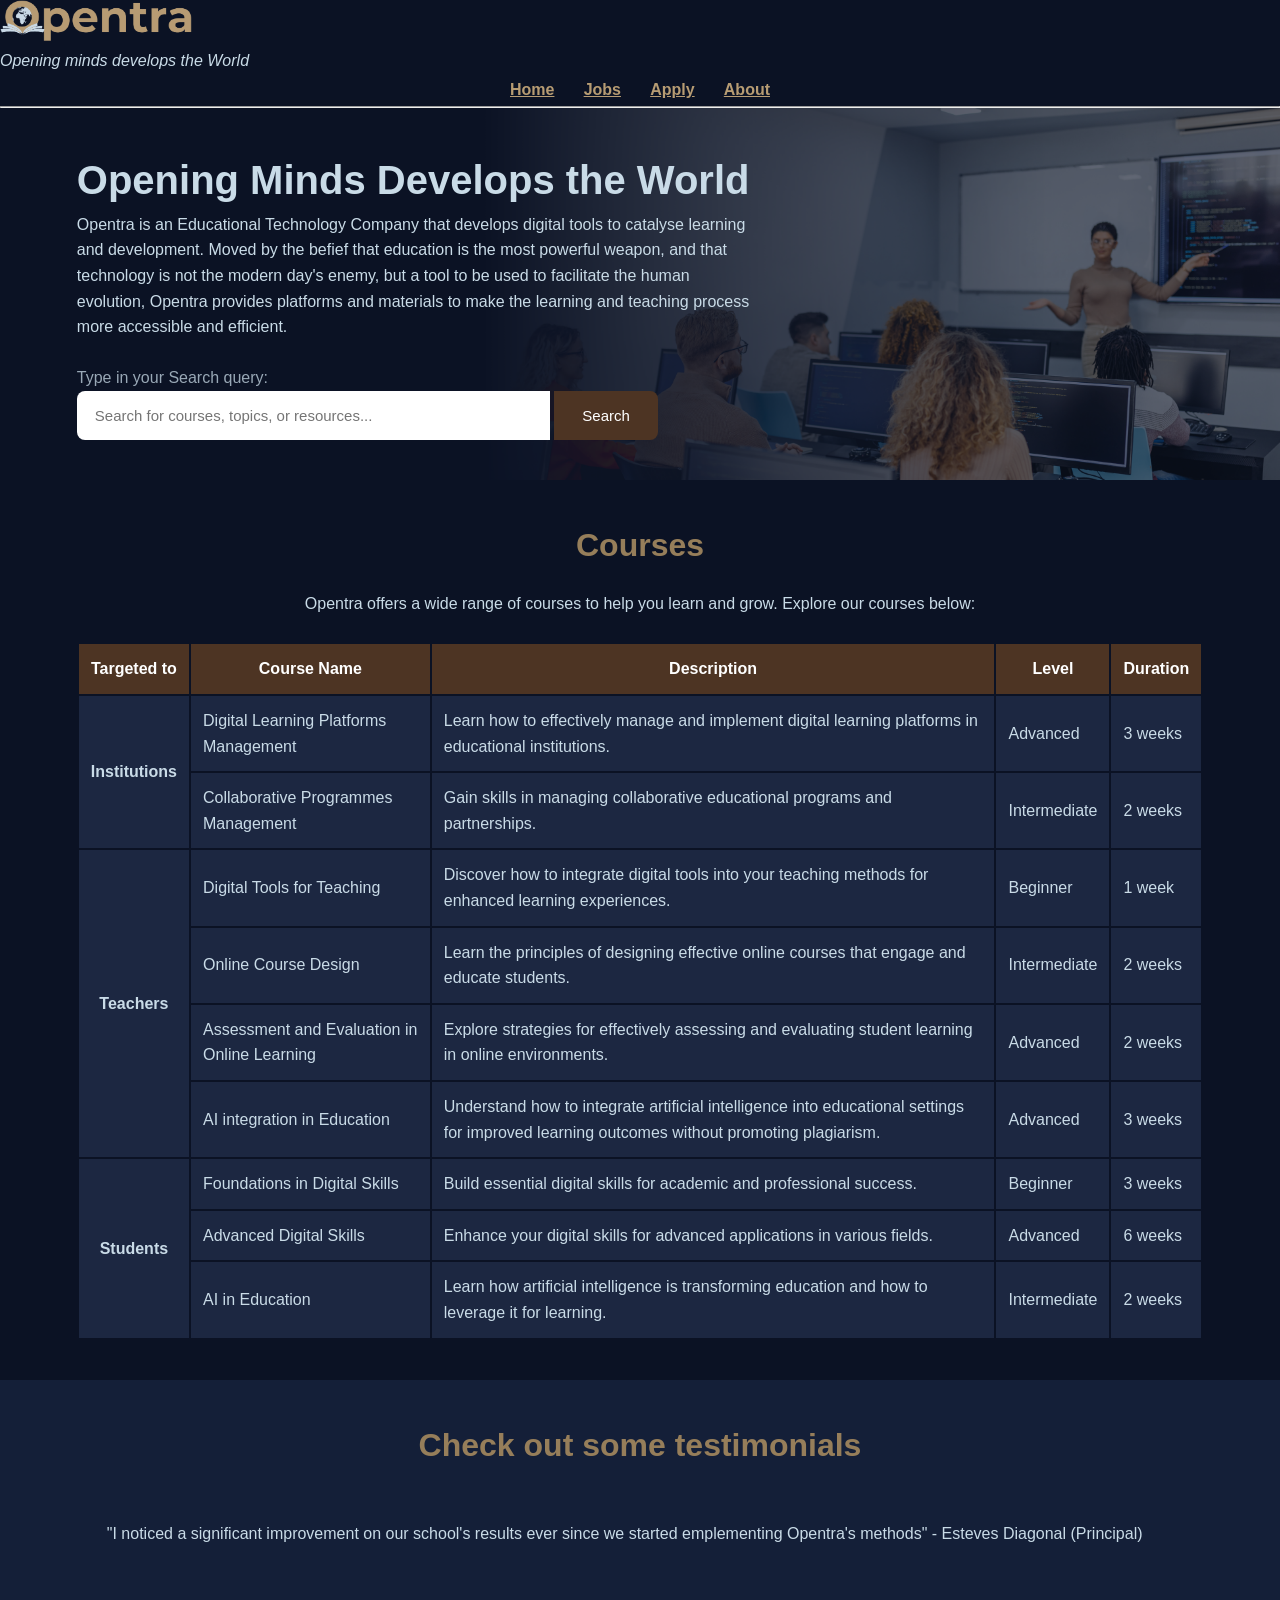
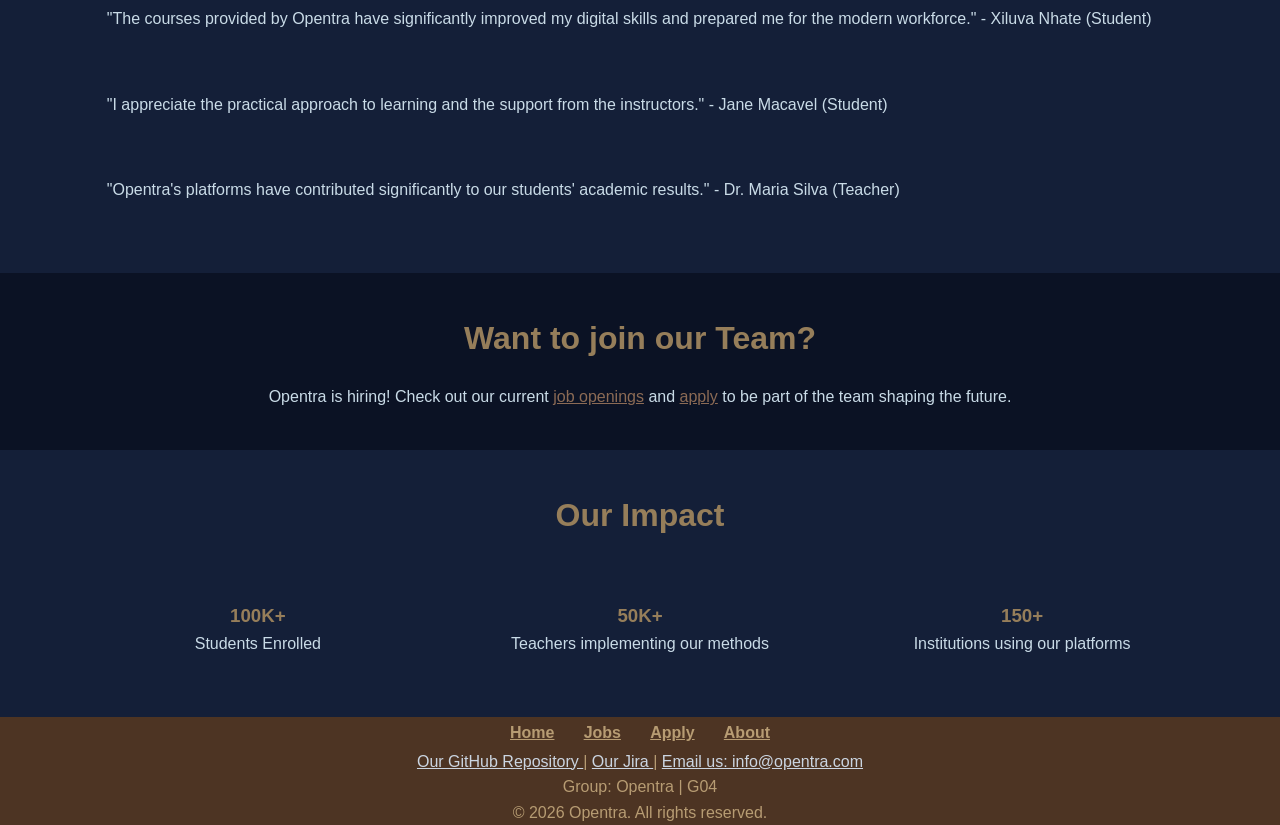
<file: index.html>
<!DocType html>
<html lang = "en">

    <head>
        <link href = "style/Styling.css" rel = "stylesheet">
        <meta charset="utf-8">
        <title> Opentra Home Page </title>
        <style>
            #search-box {
            width: 70%; 
            max-width: 500px;
            padding: 16px 18px; 
            border: none;
            border-radius: 8px 0 0 8px;
            font-size: 15px; 
            outline: none;
            }
        </style>
    </head>

    <body>
        <header>
           <div class="Brand">
                <a href = "index.html"> <img src="style/FullLogo1.png" alt="Opentra Logo" style="width: 15%;"> </a>
                <p> Opening minds develops the World </p> <!-- Slogan -->
            </div>  
            <nav>
                 <a href = "index.html"> Home </a>
                 <a href = "Jobs.html"> Jobs </a>
                 <a href = "Apply.html"> Apply </a>
                 <a href = "About.html"> About </a>
            </nav>
            <hr>
        </header>
        
        <main>
            <section class="description"
            style="background-image: url(style/Banner.png); background-size: cover; height:auto;">
            <div class="description-text">
                <h1>Opening Minds Develops the World</h1>
                    
                <p>Opentra is an Educational Technology Company that
                    develops digital tools to catalyse learning and development. 
                    Moved by the befief that education is the most powerful weapon, 
                    and that technology is not the modern day's enemy, but a tool 
                    to be used to facilitate the human evolution, Opentra provides 
                    platforms and materials to make the learning and teaching process
                    more accessible and efficient.
                </p>

                <form action="/search" method="get" role="search">
                    <br> 
                    <label id="search-label" for="search"> Type in your Search query:</label> <br>
                    <input type="search" id="search-box" name="search" 
                    placeholder="Search for courses, topics, or resources...">
                        <button type ="submit"
                        style="padding: 16px 28px; border: none;
                        font-size: 15px; cursor: pointer;
                        border-radius: 0 8px 8px 0; transition: 0.3s;
                        background-color: #4d3423; color: #ffffff;">
                        Search</button>
                </form>
            </div>
            </section>
            
            <section class="courses">
                <h2>Courses</h2>
                <p>Opentra offers a wide range of courses to help you 
                    learn and grow. Explore our courses below: </p>
                    <br>
                
                <table>
                    <thead>
                        <tr>
                            <th>Targeted to</th>
                            <th>Course Name</th>
                            <th>Description</th>
                            <th>Level</th>
                            <th>Duration</th>
                        </tr>
                    </thead>
                    
                    <tbody>
                        <tr>
                            <th rowspan="2">Institutions</th>
                            <td>Digital Learning Platforms Management</td>
                            <td>Learn how to effectively manage and implement digital 
                                learning platforms in educational institutions.</td>
                            <td>Advanced</td>
                            <td>3 weeks</td>
                        </tr>

                        <tr>
                            <td>Collaborative Programmes Management</td>
                            <td>Gain skills in managing collaborative educational programs 
                                and partnerships.</td>
                            <td>Intermediate</td>
                            <td>2 weeks</td>
                        </tr>

                        <tr>
                            <th rowspan="4">Teachers</th>
                            <td>Digital Tools for Teaching</td>
                            <td>Discover how to integrate digital tools into your teaching 
                                methods for enhanced learning experiences.</td>
                            <td>Beginner</td>
                            <td>1 week</td>
                        </tr>

                        <tr>
                            <td>Online Course Design</td>
                            <td>Learn the principles of designing effective online courses 
                                that engage and educate students.</td>
                            <td>Intermediate</td>
                            <td>2 weeks</td>
                        </tr>

                        <tr>
                            <td>Assessment and Evaluation in Online Learning</td>
                            <td>Explore strategies for effectively assessing and evaluating 
                                student learning in online environments.</td>
                            <td>Advanced</td>
                            <td>2 weeks</td>
                        </tr>

                        <tr>
                            <td> AI integration in Education</td>
                            <td>Understand how to integrate artificial intelligence into 
                                educational settings for improved learning outcomes without 
                                promoting plagiarism.</td>
                            <td>Advanced</td>
                            <td>3 weeks</td>
                        </tr>

                        <tr>
                            <th rowspan="3">Students</th>
                            <td>Foundations in Digital Skills</td>
                            <td>Build essential digital skills for academic and 
                                professional success.</td>
                            <td>Beginner</td>
                            <td>3 weeks</td>
                        </tr>

                        <tr>
                            <td>Advanced Digital Skills</td>
                            <td>Enhance your digital skills for advanced applications 
                                in various fields.</td>
                            <td>Advanced</td>
                            <td>6 weeks</td>
                        </tr>

                        <tr>
                            <td>AI in Education</td>
                            <td>Learn how artificial intelligence is transforming education 
                                and how to leverage it for learning.</td>
                            <td>Intermediate</td>
                            <td>2 weeks</td>
                    </tbody>
                </table>
            </section>

            <section class="Testimonials">
                <h2>Check out some testimonials</h2>

                <article>
                    <p>"I noticed a significant improvement on our 
                        school's results ever since we started emplementing 
                    Opentra's methods" - Esteves Diagonal (Principal)</p>
                </article>

                <article>
                    <p>"The courses provided by Opentra have 
                        significantly improved my digital skills 
                        and prepared me for the modern workforce." 
                        - Xiluva Nhate (Student)</p>
                </article>
                
                <article>
                    <p>"I appreciate the practical approach to learning 
                        and the support from the instructors." 
                        - Jane Macavel (Student)</p>
                </article>

                <article>
                    <p>"Opentra's platforms have contributed significantly 
                        to our students' academic results." - Dr. Maria Silva (Teacher)</p> 
                    </p>
                </article>
            </section>

            <section class="Employment-announcements">
                <h2>Want to join our Team?</h2>
                <p>Opentra is hiring! Check out our current 
                    <a href="Jobs.html">job openings</a> and 
                    <a href="Apply.html">apply</a> to be part of 
                    the team shaping the future.</p>
            </section>

            <section class="Statistics">
                <h2>Our Impact</h2>

                <div>
                    <h3> 100K+</h3> 
                    <p> Students Enrolled </p>
                </div>

                <div>
                    <h3> 50K+</h3> 
                    <p> Teachers implementing our methods </p>
                </div>

                <div>
                    <h3> 150+</h3> 
                    <p> Institutions using our platforms </p>
                </div>
            </section>
        </main>
        
        <footer>
             <nav class="footer-nav">
                <a href = "index.html"> Home </a>
                <a href = "Jobs.html"> Jobs </a>
                <a href = "Apply.html"> Apply </a>
                <a href = "About.html"> About </a>
            </nav>

            <div class="footer-links">
                <p>
                    <a href="https://github.com/106728696/Opentra-COS10026-WebTechProject-.git" target="_blank"> Our GitHub Repository </a> | 
                    <a href="https://webprojectcos10026group4.atlassian.net/jira/software/projects/SCRUM/boards/1?filter=assignee%20%3D%20712020%3A55e128ab-8704-4aef-9166-c0e524ca37be&groupBy=none" target="_blank"> Our Jira </a> | 
                    <a href="mailto:info@opentra.com"> Email us: info@opentra.com </a>
                </p>
            </div>

            <p> Group: Opentra | G04 </p>
            <p>&copy; 2026 Opentra. All rights reserved.</p>
             </div>
        </footer>
    </body>
</html>
</file>
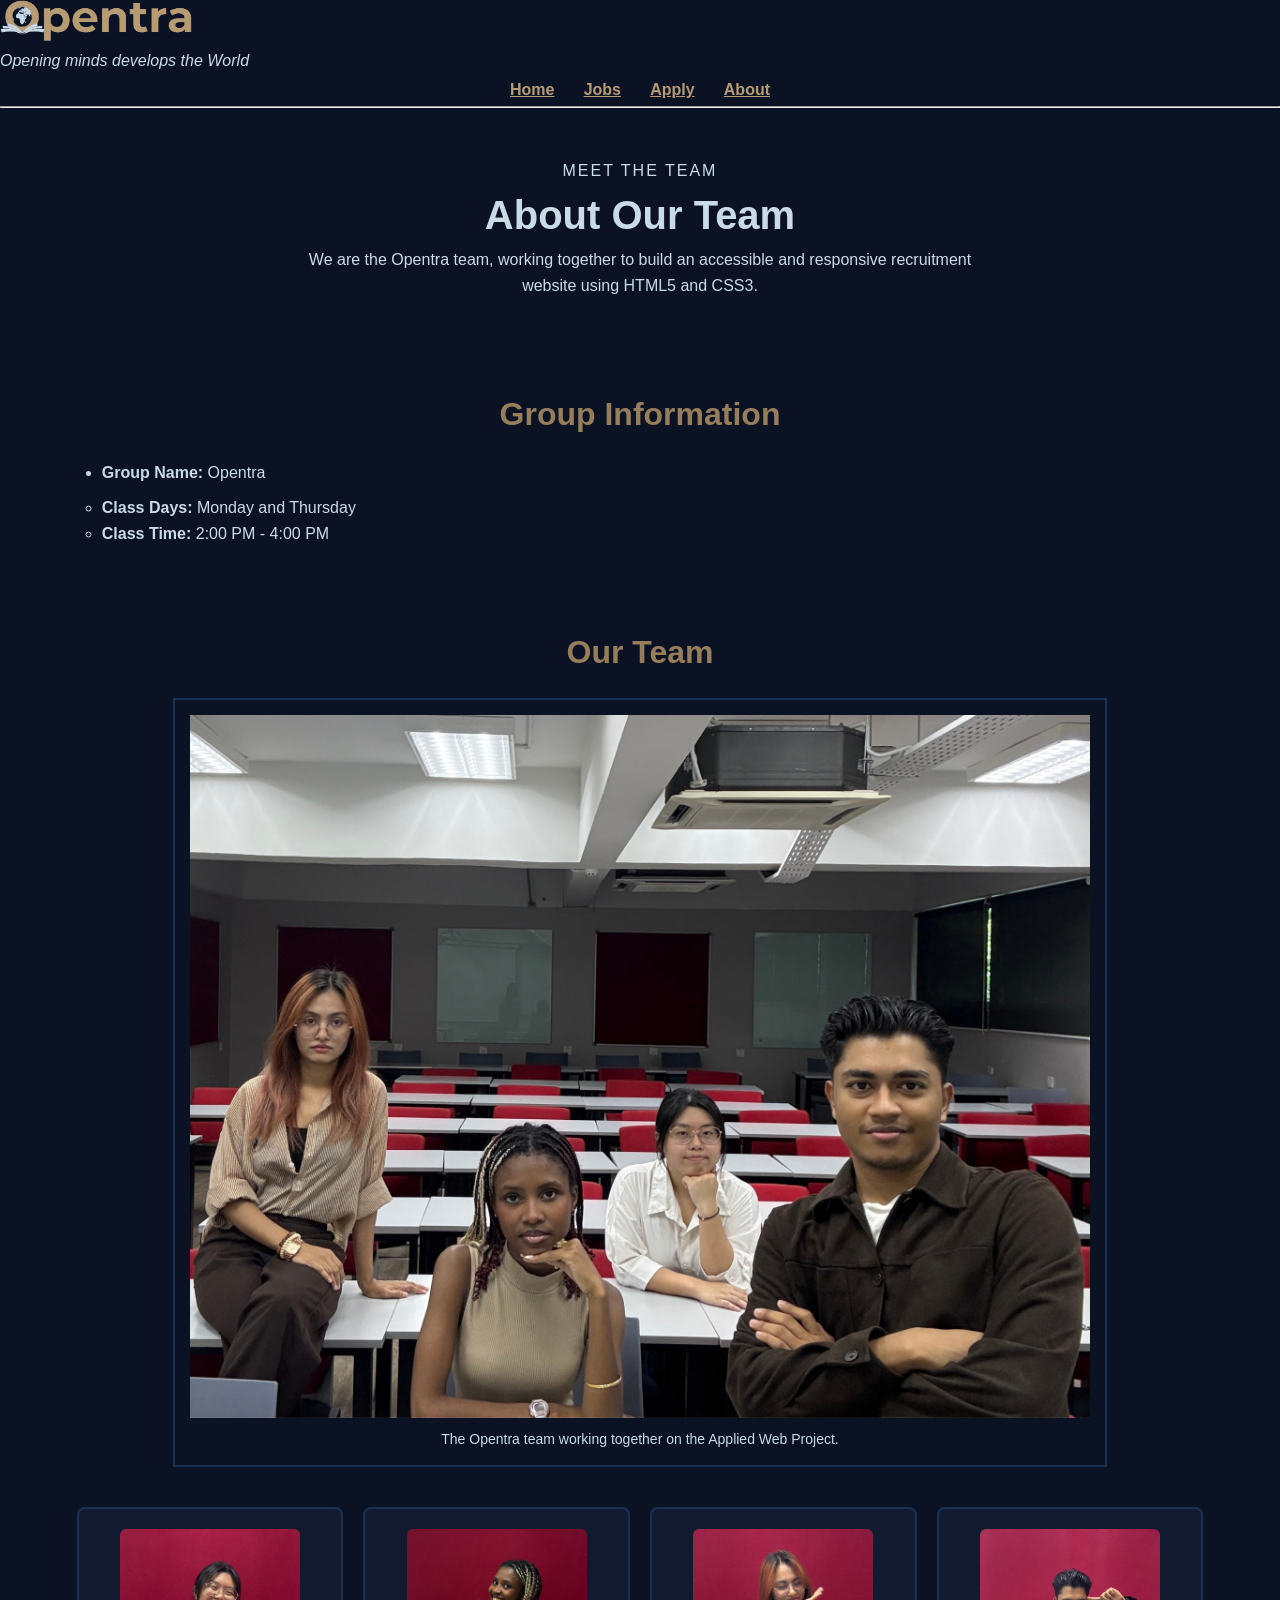
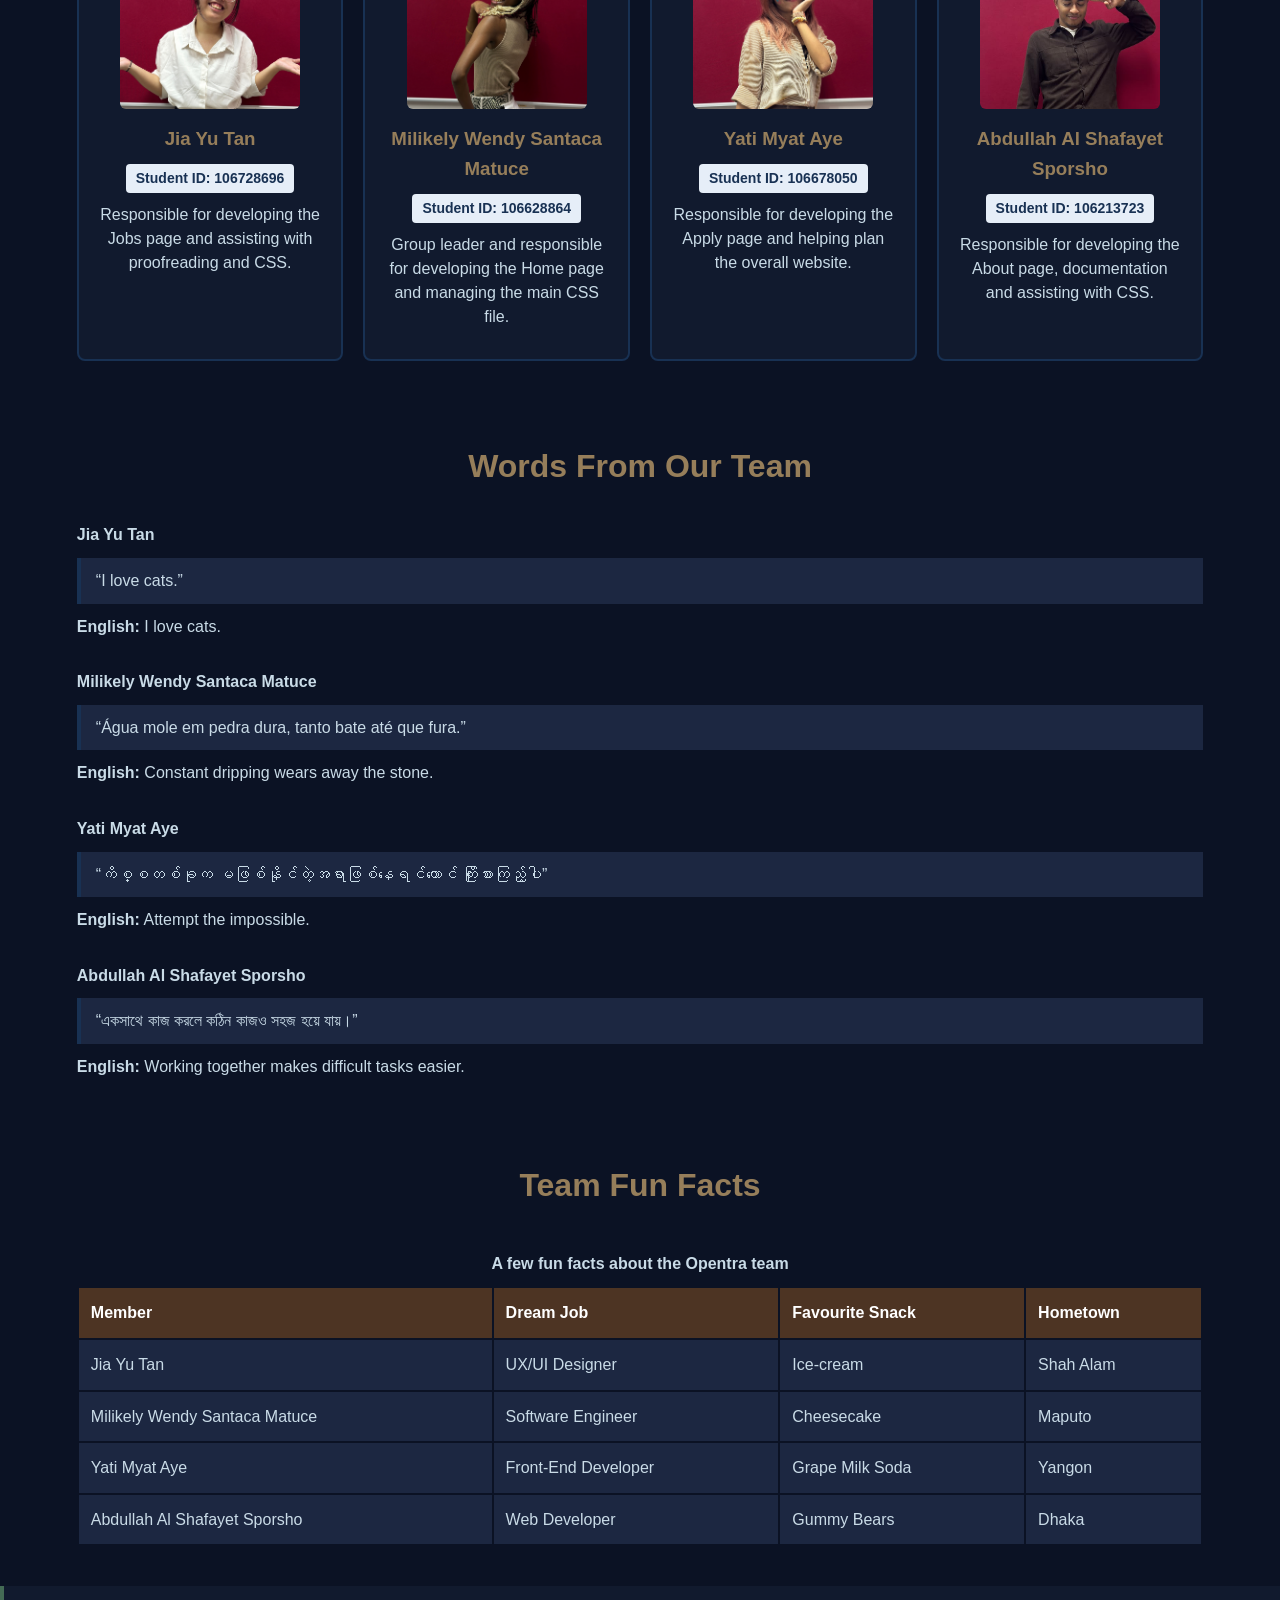
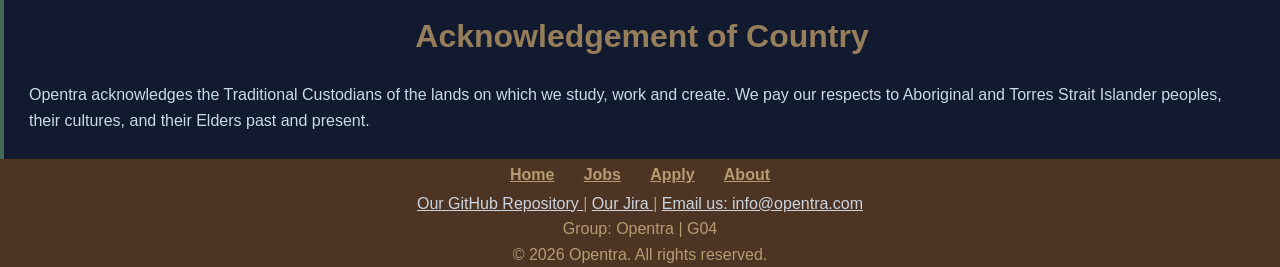
<file: About.html>
<!DOCTYPE html>
<html lang="en">

<head>
    <meta charset="UTF-8">
    <meta name="viewport" content="width=device-width, initial-scale=1.0">

    <title>About Us | Opentra</title>

    <link href="style/Styling.css" rel="stylesheet">

    <style>
        .current-page {
            font-weight: bold;
        }
    </style>
</head>

<body>
    <header>
           <div class="Brand">
                <a href = "index.html"> <img src="style/FullLogo1.png" alt="Opentra Logo" style="width: 15%;"> </a>
                <p> Opening minds develops the World </p> <!-- Slogan -->
            </div>  
            <nav>
                 <a href = "index.html"> Home </a>
                 <a href = "Jobs.html"> Jobs </a>
                 <a href = "Apply.html"> Apply </a>
                 <a href = "About.html"> About </a>
            </nav>
            <hr>
        </header>
    <main>
        <section class="about-intro">
            <p style="letter-spacing: 2px;">MEET THE TEAM</p>

            <h1>About Our Team</h1>

            <p>
                We are the Opentra team, working together to build an
                accessible and responsive recruitment website using
                HTML5 and CSS3.
            </p>

        </section>

        <section>
            <h2>Group Information</h2>
            <ul class="group-info">
                <li>
                    <strong>Group Name:</strong> Opentra
                    <ul>
                        <li>
                            <strong>Class Days:</strong>
                            Monday and Thursday
                        </li>
                        <li>
                            <strong>Class Time:</strong>
                            2:00 PM - 4:00 PM
                        </li>
                    </ul>
                </li>
            </ul>
        </section>

       <section class="team-section">
    <h2>Our Team</h2>

    <figure class="team-photo">
        <img
            src="pictures/GroupPicture.png"
            alt="Members of the Opentra project team"
        >
        <figcaption>
            The Opentra team working together on the Applied Web Project.
        </figcaption>
    </figure>

    <div class="team-members">

        <article class="team-member">
            <img
                src="pictures/JiaYuPicture.png"
                alt="Jia Yu Tan"
                class="member-photo"
            >

            <h3>Jia Yu Tan</h3>

            <p class="student-id">
                Student ID: 106728696
            </p>

            <p>
                Responsible for developing the Jobs page and
                assisting with proofreading and CSS.
            </p>
        </article>


        <article class="team-member">
            <img
                src="pictures/MilikelyPicture.png"
                alt="Milikely Wendy Santaca Matuce"
                class="member-photo"
            >

            <h3>Milikely Wendy Santaca Matuce</h3>

            <p class="student-id">
                Student ID: 106628864
            </p>

            <p>
                Group leader and responsible for developing the
                Home page and managing the main CSS file.
            </p>
        </article>


        <article class="team-member">
            <img
                src="pictures/YatiPicture.png"
                alt="Yati Myat Aye"
                class="member-photo"
            >

            <h3>Yati Myat Aye</h3>

            <p class="student-id">
                Student ID: 106678050
            </p>

            <p>
                Responsible for developing the Apply page and
                helping plan the overall website.
            </p>
        </article>


       <article class="team-member">
    <img
        src="pictures/AbdullahPicture.png"
        alt="Abdullah Al Shafayet Sporsho"
        class="member-photo"
    >

    <h3>Abdullah Al Shafayet Sporsho</h3>

    <p class="student-id">
        Student ID: 106213723
    </p>

    <p>
        Responsible for developing the About page,
        documentation and assisting with CSS.
    </p>
</article>
    </div>
</section>

        <section>
            <h2>Words From Our Team</h2>
            <dl class="quotes">
                <dt>Jia Yu Tan</dt>
                <dd>
                    <blockquote lang="en">
                        “I love cats.”
                    </blockquote>
                    <p>
                        <strong>English:</strong>
                        I love cats.
                    </p>
                </dd>
                <dt>Milikely Wendy Santaca Matuce</dt>
                <dd>
                    <blockquote lang="pt">
                        “Água mole em pedra dura, tanto bate até que fura.”
                    </blockquote>
                    <p>
                        <strong>English:</strong>
                        Constant dripping wears away the stone.
                    </p>
                </dd>
                <dt>Yati Myat Aye</dt>
                <dd>
                    <blockquote lang="my">
                        “ကိစ္စတစ်ခုက မဖြစ်နိုင်တဲ့အရာဖြစ်နေရင်တောင် ကြိုးစားကြည့်ပါ”
                    </blockquote>
                    <p>
                        <strong>English:</strong>
                        Attempt the impossible.
                    </p>
                </dd>
                <dt>Abdullah Al Shafayet Sporsho</dt>

                <dd>
                    <blockquote lang="bn">
                        “একসাথে কাজ করলে কঠিন কাজও সহজ হয়ে যায়।”
                    </blockquote>
                    <p>
                        <strong>English:</strong>
                        Working together makes difficult tasks easier.
                    </p>
                </dd>
            </dl>
        </section>

        <section>
            <h2>Team Fun Facts</h2>
            <div class="table-container">
                <table class="fun-facts">
                    <caption>
                        A few fun facts about the Opentra team
                    </caption>
                    <thead>
                        <tr>
                            <th scope="col">Member</th>
                            <th scope="col">Dream Job</th>
                            <th scope="col">Favourite Snack</th>
                            <th scope="col">Hometown</th>
                        </tr>
                    </thead>
                    <tbody>
                        <tr>
                            <td>Jia Yu Tan</td>
                            <td>UX/UI Designer</td>
                            <td>Ice-cream</td>
                            <td>Shah Alam</td>
                        </tr>
                        <tr>
                            <td>Milikely Wendy Santaca Matuce</td>
                            <td>Software Engineer</td>
                            <td>Cheesecake</td>
                            <td>Maputo</td>
                        </tr>
                        <tr>
                            <td>Yati Myat Aye</td>
                            <td>Front-End Developer</td>
                            <td>Grape Milk Soda</td>
                            <td>Yangon</td>
                        </tr>
                        <tr>
                            <td>Abdullah Al Shafayet Sporsho</td>
                            <td>Web Developer</td>
                            <td>Gummy Bears</td>
                            <td>Dhaka</td>
                        </tr>
                    </tbody>
                </table>
            </div>
        </section>
        <section class="acknowledgement">
    <h2>Acknowledgement of Country</h2>

    <p>
        Opentra acknowledges the Traditional Custodians of the lands on which
        we study, work and create. We pay our respects to Aboriginal and
        Torres Strait Islander peoples, their cultures, and their Elders
        past and present.
    </p>
</section>
    </main>
    <footer>
             <nav class="footer-nav">
                <a href = "index.html"> Home </a>
                <a href = "Jobs.html"> Jobs </a>
                <a href = "Apply.html"> Apply </a>
                <a href = "About.html"> About </a>
            </nav>

            <div class="footer-links">
                <p>
                    <a href="https://github.com/106728696/Opentra-COS10026-WebTechProject-.git" target="_blank"> Our GitHub Repository </a> | 
                    <a href="https://webprojectcos10026group4.atlassian.net/jira/software/projects/SCRUM/boards/1?filter=assignee%20%3D%20712020%3A55e128ab-8704-4aef-9166-c0e524ca37be&groupBy=none" target="_blank"> Our Jira </a> | 
                    <a href="mailto:info@opentra.com"> Email us: info@opentra.com </a>
                </p>
            </div>

            <p> Group: Opentra | G04 </p>
            <p>&copy; 2026 Opentra. All rights reserved.</p>
             </div>
</footer>

</body>
</html>
</file>
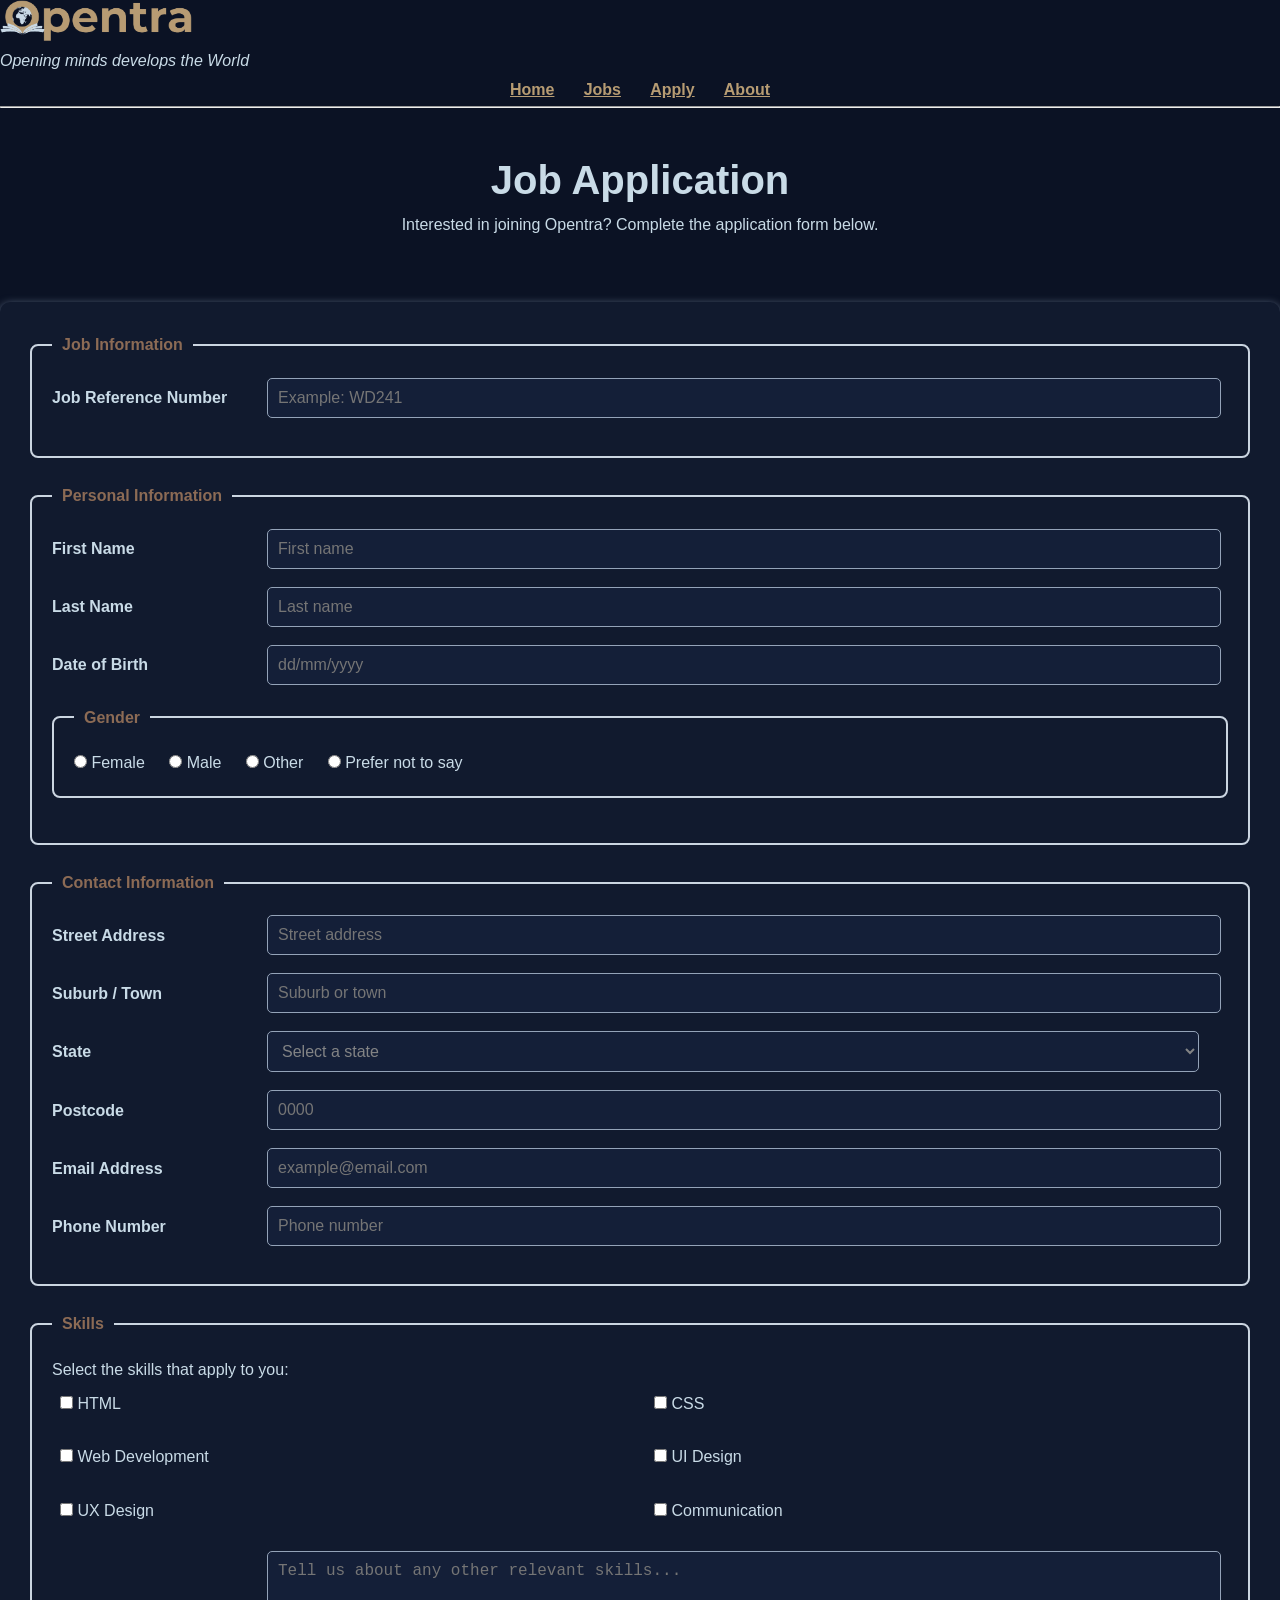
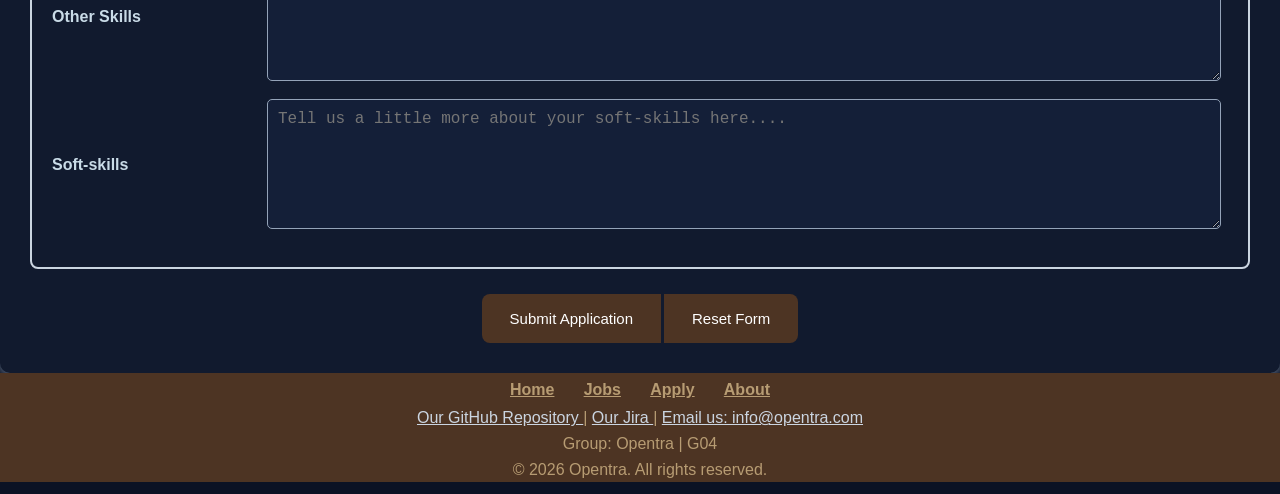
<file: Apply.html>
<!DOCTYPE html>
<html lang="en">

<head>
    <meta charset="UTF-8">
    <meta name="viewport" content="width=device-width, initial-scale=1.0"> 
    <!--fixing the page to be able to fit no matter which devices the user is using on-->

    <meta name="description" content="Apply for a position at Opentra.">

    <title>Opentra | Apply</title>

    <link href="style/Styling.css" rel="stylesheet">
    <style> 
        .application-intro {
            text-align: center;
            margin-bottom: 25px;
            scroll-behavior: smooth;
        }
    </style>
    <!--apply page's embedded css-->
</head>

<body>

<header>
        <div class="Brand">
            <a href = "index.html"> <img src="style/FullLogo1.png" alt="Opentra Logo" style="width: 15%;"> </a>
            <p> Opening minds develops the World </p> <!-- Slogan -->
        </div>  
        <nav>
            <a href = "index.html"> Home </a>
            <a href = "Jobs.html"> Jobs </a>
            <a href = "Apply.html"> Apply </a>
            <a href = "About.html"> About </a>
        </nav>
        <hr>
</header>

<main>
    <section class="application-intro">
        <h1>Job Application</h1>
        <p>
            Interested in joining Opentra?
            Complete the application form below.
        </p>

    </section>

    <form class="application-form"
          method="post" action="https://mercury.swin.edu.au/it000000/formtest.php">

        <fieldset>
            <legend>Job Information</legend>
            <div class="form-group">

                <label for="job-reference"> Job Reference Number </label>
                <input
                    type="text"
                    id="job-reference"
                    name="job-reference"
                    pattern="[A-Za-z0-9]{5}" 
                    maxlength="5"
                    required
                    title="Please enter exactly 5 alphanumeric characters."
                    placeholder="Example: WD241"> <!-- didnt let the space to be acceptable here because the reference number should be accurate! -->
            </div>

        </fieldset>

        <fieldset>
            <legend>Personal Information</legend>
            <div class="form-group">

                <label for="first-name"> First Name </label>
                <input
                    type="text"
                    id="first-name"
                    name="first-name"
                    maxlength="20"
                    pattern="[A-Za-z ]+"
                    required
                    title="First name must contain letters only and be no more than 20 characters."
                    placeholder="First name">
            </div>

            <div class="form-group">
                <label for="last-name"> Last Name </label>
                <input
                    type="text"
                    id="last-name"
                    name="last-name"
                    maxlength="20"
                    pattern="[A-Za-z ]+"
                    required
                    title="Last name must contain letters only and be no more than 20 characters."
                    placeholder="Last name">

            </div>

            <div class="form-group">
                <label for="dob"> Date of Birth </label>
                <input
                    type="text"
                    id="dob"
                    name="dob"
                    pattern="\d{2}/\d{2}/\d{4}"
                    placeholder="dd/mm/yyyy"
                    required
                    title="Please enter your date of birth in dd/mm/yyyy format.">

            </div>

            <fieldset class="gender-fieldset">
                <legend>Gender</legend>
                <label>
                    <input
                        type="radio"
                        name="gender"
                        value="female"
                        required>
                    Female
                </label>

                <label>
                    <input
                        type="radio"
                        name="gender"
                        value="male">
                    Male
                </label>

                <label>
                    <input
                        type="radio"
                        name="gender"
                        value="other">
                    Other
                </label>

                <label>
                    <input
                        type="radio"
                        name="gender"
                        value="prefer-not-to-say">
                    Prefer not to say
                </label>
            </fieldset>
        </fieldset>


        <fieldset>

            <legend>Contact Information</legend>
            <div class="form-group">
                <label for="street"> Street Address </label>
                <input
                    type="text"
                    id="street"
                    name="street"
                    maxlength="40"
                    required
                    placeholder="Street address">

            </div>

            <div class="form-group">
                <label for="suburb"> Suburb / Town </label>
                <input
                    type="text"
                    id="suburb"
                    name="suburb"
                    maxlength="40"
                    required
                    placeholder="Suburb or town">

            </div>

            <div class="form-group">

                <label for="state"> State </label>
                <select required>

                    <option value=""> Select a state</option>
                    <option value="VIC"> VIC </option>
                    <option value="NSW"> NSW </option>
                    <option value="QLD"> QLD </option>
                    <option value="NT"> NT </option>
                    <option value="WA"> WA </option>
                    <option value="SA"> SA </option>
                    <option value="TAS"> TAS </option>
                    <option value="ACT"> ACT </option>
                </select>
            </div>

            <div class="form-group">

                <label for="postcode"> Postcode </label>
                <input
                    type="text"
                    id="postcode"
                    name="postcode"
                    pattern="[0-9]{4}"
                    maxlength="4"
                    required
                    title="Postcode must contain exactly 4 digits."
                    placeholder="0000">
            </div>

            <div class="form-group">

                <label for="email"> Email Address </label>

                <input
                    type="email"
                    id="email"
                    name="email"
                    required
                    placeholder="example@email.com">
            </div>

            <div class="form-group">
                <label for="phone"> Phone Number </label>
                <input
                    type="tel"
                    id="phone"
                    name="phone"
                    pattern="[0-9]{8,12}"
                    required
                    title="Phone number must contain 8 to 12 digits."
                    placeholder="Phone number">
            </div>
        </fieldset>

        <fieldset>
            <legend>Skills</legend>
            <p>
                Select the skills that apply to you:
            </p>

            <div class="checkbox-group">
                <label>
                    <input type="checkbox" name="skills" value="html"> HTML
                </label>

                <label>
                    <input type="checkbox" name="skills" value="css"> CSS
                </label>

                <label>
                    <input type="checkbox" name="skills" value="web-development"> Web Development
                </label>

                <label>
                    <input type="checkbox" name="skills" value="ui-design"> UI Design
                </label>

                <label>
                    <input type="checkbox" name="skills" value="ux-design"> UX Design
                </label>

                <label>
                    <input type="checkbox" name="skills" value="communication"> Communication
                </label>

            </div>

            <div class="form-group">
                <label for="other-skills"> Other Skills </label>

                <textarea
                    id="other-skills"
                    name="other-skills"
                    rows="6"
                    placeholder="Tell us about any other relevant skills..."></textarea>
            </div>
            
            <div class="form-group">
                <label for = "Soft-skills"> Soft-skills </label>

                <textarea
                    id = "Soft-skills"
                    name = "Soft-skills"
                    rows="6"
                    placeholder="Tell us a little more about your soft-skills here...."></textarea>

            </div>

        </fieldset>

        <div class="form-buttons">
            <button type="submit"> Submit Application </button>
            <button type="reset"> Reset Form </button>
        </div>

    </form>

</main>

<footer>
        <nav class="footer-nav">
            <a href = "index.html"> Home </a>
            <a href = "Jobs.html"> Jobs </a>
            <a href = "Apply.html"> Apply </a>
            <a href = "About.html"> About </a>
        </nav>

        <div class="footer-links">
            <p>
                <a href="https://github.com/106728696/Opentra-COS10026-WebTechProject-.git" target="_blank"> Our GitHub Repository </a> | 
                <a href="https://webprojectcos10026group4.atlassian.net/jira/software/projects/SCRUM/boards/1?filter=assignee%20%3D%20712020%3A55e128ab-8704-4aef-9166-c0e524ca37be&groupBy=none" target="_blank"> Our Jira </a> | 
                <a href="mailto:info@opentra.com"> Email us: info@opentra.com </a>
            </p>
        </div>
            <p> Group: Opentra | G04 </p>
            <p>&copy; 2026 Opentra. All rights reserved.</p>
        </div>
</footer>

</body>
</html>
</file>
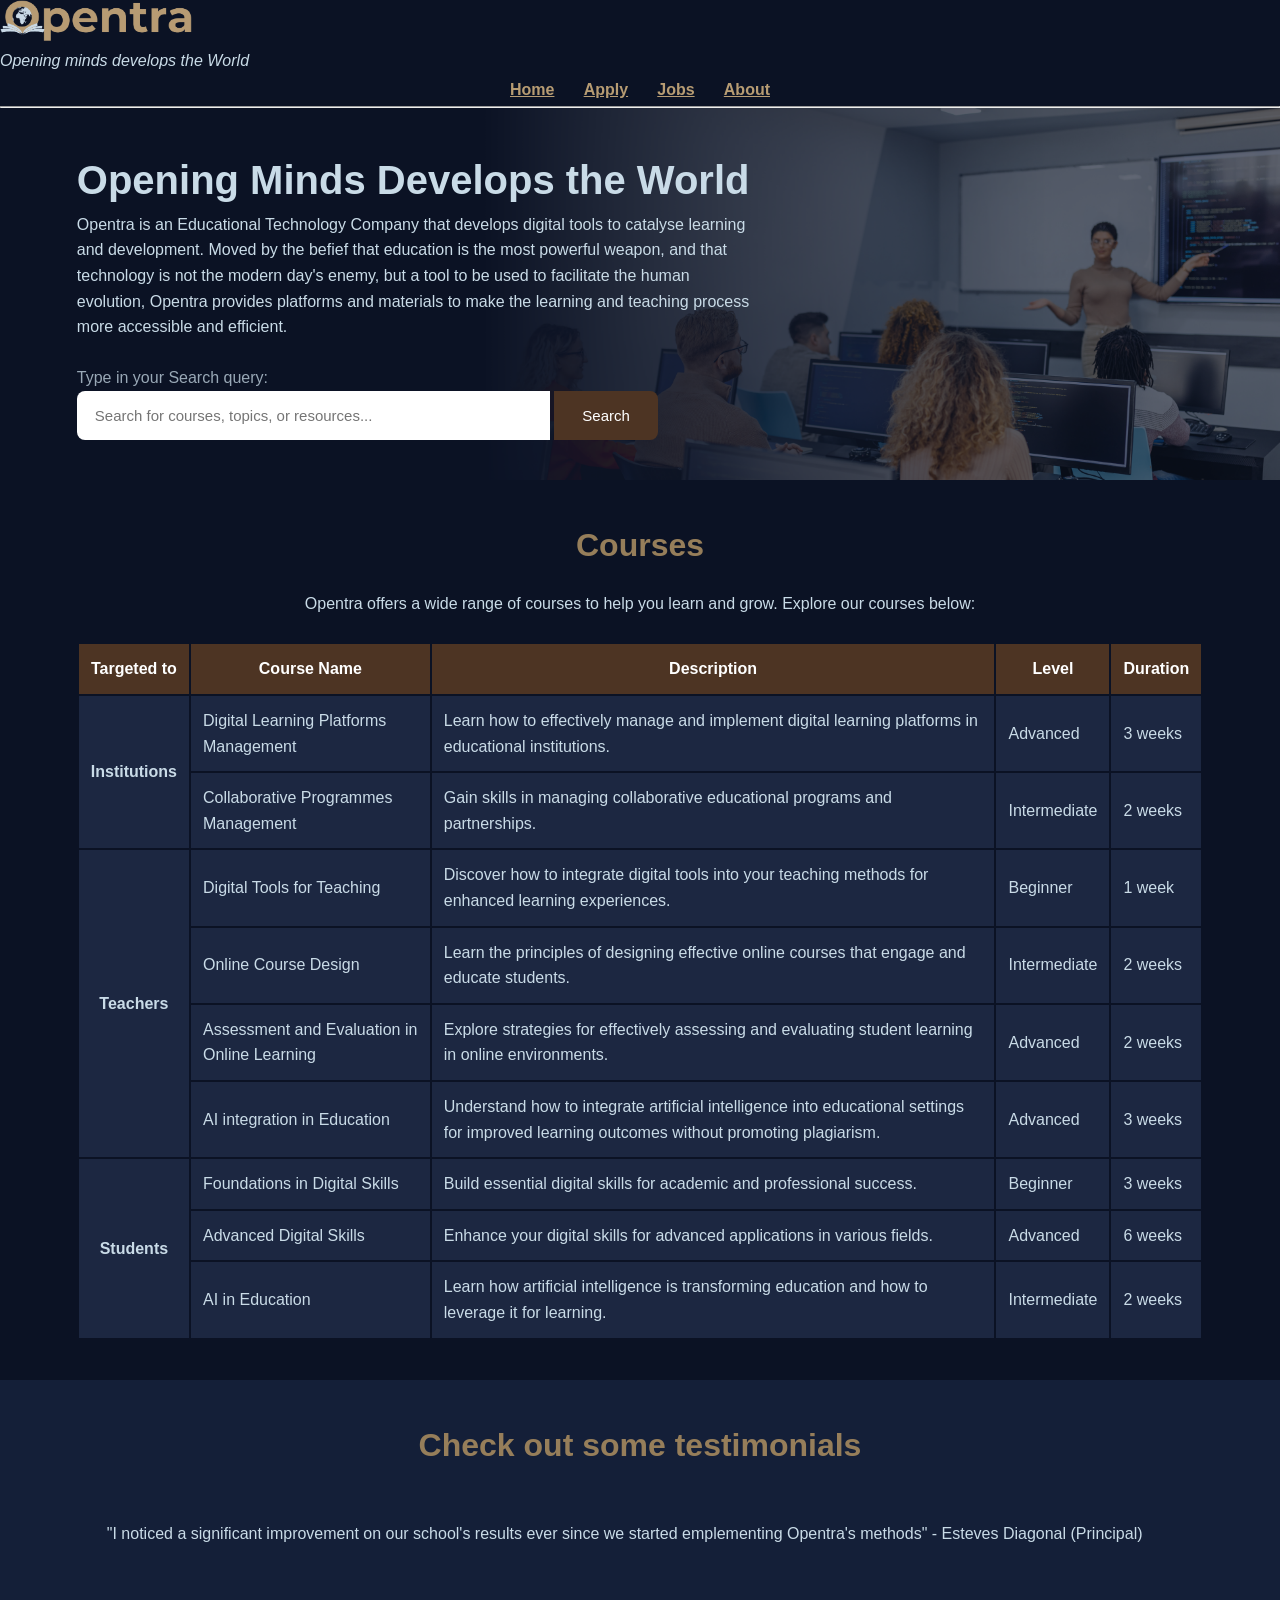
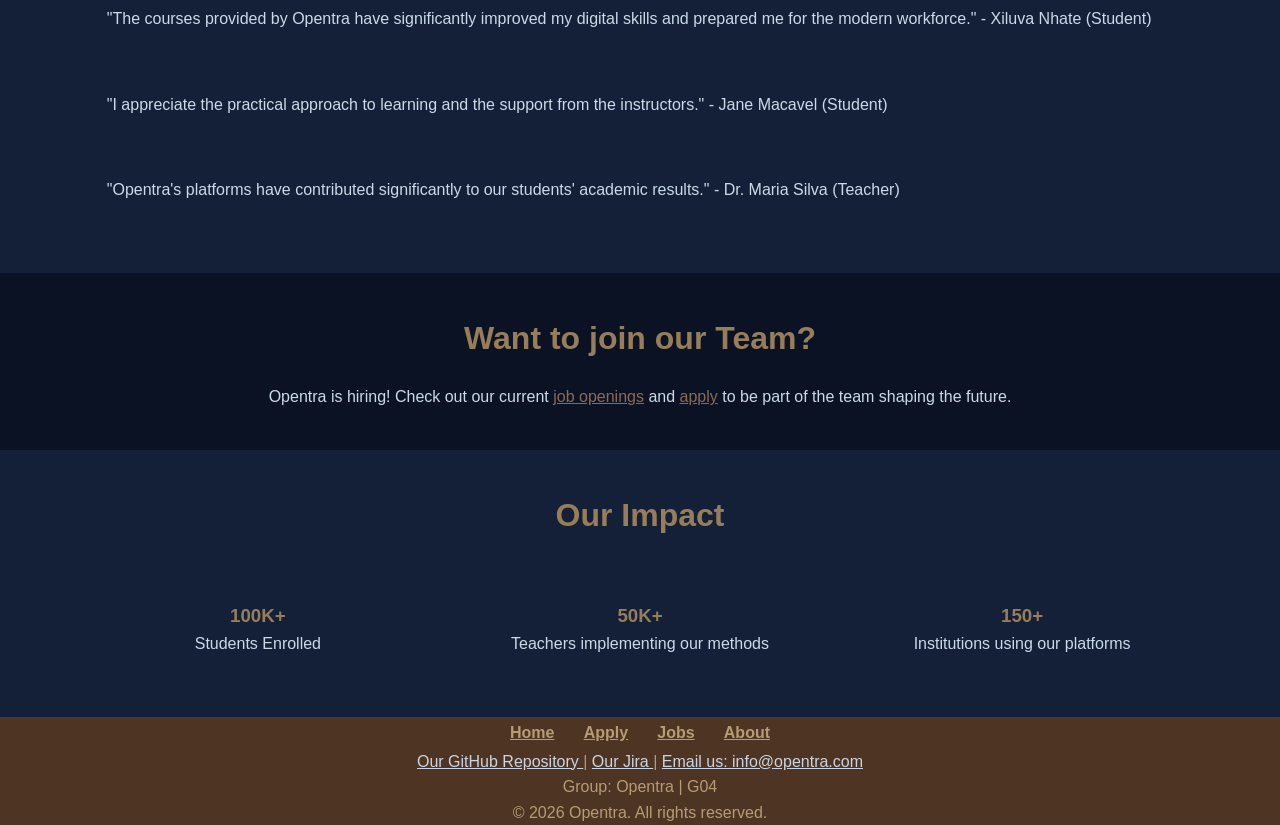
<file: Home.html>
<!DocType html>
<html>

    <head>
        <link href = "style/Styling.css" rel = "stylesheet">
        <meta charset="utf-8">
        <title> Opentra Home Page </title>
        <style>
            #search-box {
            width: 70%; 
            max-width: 500px;
            padding: 16px 18px; 
            border: none;
            border-radius: 8px 0 0 8px;
            font-size: 15px; 
            outline: none;
            }
        </style>
    </head>

    <body>
        <header>
           <div class="Brand">
                <a href = "index.html"> <img src="style/FullLogo1.png" alt="Opentra Logo" style="width: 15%;"> </a>
                <p> Opening minds develops the World </p> <!-- Slogan -->
            </div>  
            <nav>
                 <a href = "index.html"> Home </a>
                 <a href = "Apply.html"> Apply </a>
                 <a href = "Jobs.html"> Jobs </a>
                 <a href = "About.html"> About </a>
            </nav>
            <hr>
        </header>
        
        <main>
            <section class="description"
            style="background-image: url(style/Banner.png); background-size: cover; height:auto;">
            <div class="description-text">
                <h1>Opening Minds Develops the World</h1>
                    
                <p>Opentra is an Educational Technology Company that
                    develops digital tools to catalyse learning and development. 
                    Moved by the befief that education is the most powerful weapon, 
                    and that technology is not the modern day's enemy, but a tool 
                    to be used to facilitate the human evolution, Opentra provides 
                    platforms and materials to make the learning and teaching process
                    more accessible and efficient.
                </p>

                <form action="/search" method="get" role="search">
                    <br> 
                    <label id="search-label" for="search"> Type in your Search query:</label> <br>
                    <input type="search" id="search-box" name="search" 
                    placeholder="Search for courses, topics, or resources...">
                        <button type ="submit"
                        style="padding: 16px 28px; border: none;
                        font-size: 15px; cursor: pointer;
                        border-radius: 0 8px 8px 0; transition: 0.3s;
                        background-color: #4d3423; color: #ffffff;">
                        Search</button>
                </form>
            </div>
            </section>
            
            <section class="courses">
                <h2>Courses</h2>
                <p>Opentra offers a wide range of courses to help you 
                    learn and grow. Explore our courses below: </p>
                    <br>
                
                <table>
                    <thead>
                        <tr>
                            <th>Targeted to</th>
                            <th>Course Name</th>
                            <th>Description</th>
                            <th>Level</th>
                            <th>Duration</th>
                        </tr>
                    </thead>
                    
                    <tbody>
                        <tr>
                            <th rowspan="2">Institutions</th>
                            <td>Digital Learning Platforms Management</td>
                            <td>Learn how to effectively manage and implement digital 
                                learning platforms in educational institutions.</td>
                            <td>Advanced</td>
                            <td>3 weeks</td>
                        </tr>

                        <tr>
                            <td>Collaborative Programmes Management</td>
                            <td>Gain skills in managing collaborative educational programs 
                                and partnerships.</td>
                            <td>Intermediate</td>
                            <td>2 weeks</td>
                        </tr>

                        <tr>
                            <th rowspan="4">Teachers</th>
                            <td>Digital Tools for Teaching</td>
                            <td>Discover how to integrate digital tools into your teaching 
                                methods for enhanced learning experiences.</td>
                            <td>Beginner</td>
                            <td>1 week</td>
                        </tr>

                        <tr>
                            <td>Online Course Design</td>
                            <td>Learn the principles of designing effective online courses 
                                that engage and educate students.</td>
                            <td>Intermediate</td>
                            <td>2 weeks</td>
                        </tr>

                        <tr>
                            <td>Assessment and Evaluation in Online Learning</td>
                            <td>Explore strategies for effectively assessing and evaluating 
                                student learning in online environments.</td>
                            <td>Advanced</td>
                            <td>2 weeks</td>
                        </tr>

                        <tr>
                            <td> AI integration in Education</td>
                            <td>Understand how to integrate artificial intelligence into 
                                educational settings for improved learning outcomes without 
                                promoting plagiarism.</td>
                            <td>Advanced</td>
                            <td>3 weeks</td>
                        </tr>

                        <tr>
                            <th rowspan="3">Students</th>
                            <td>Foundations in Digital Skills</td>
                            <td>Build essential digital skills for academic and 
                                professional success.</td>
                            <td>Beginner</td>
                            <td>3 weeks</td>
                        </tr>

                        <tr>
                            <td>Advanced Digital Skills</td>
                            <td>Enhance your digital skills for advanced applications 
                                in various fields.</td>
                            <td>Advanced</td>
                            <td>6 weeks</td>
                        </tr>

                        <tr>
                            <td>AI in Education</td>
                            <td>Learn how artificial intelligence is transforming education 
                                and how to leverage it for learning.</td>
                            <td>Intermediate</td>
                            <td>2 weeks</td>
                    </tbody>
                </table>
            </section>

            <section class="Testimonials">
                <h2>Check out some testimonials</h2>

                <article>
                    <p>"I noticed a significant improvement on our 
                        school's results ever since we started emplementing 
                    Opentra's methods" - Esteves Diagonal (Principal)</p>
                </article>

                <article>
                    <p>"The courses provided by Opentra have 
                        significantly improved my digital skills 
                        and prepared me for the modern workforce." 
                        - Xiluva Nhate (Student)</p>
                </article>
                
                <article>
                    <p>"I appreciate the practical approach to learning 
                        and the support from the instructors." 
                        - Jane Macavel (Student)</p>
                </article>

                <article>
                    <p>"Opentra's platforms have contributed significantly 
                        to our students' academic results." - Dr. Maria Silva (Teacher)</p> 
                    </p>
                </article>
            </section>

            <section class="Employment-announcements">
                <h2>Want to join our Team?</h2>
                <p>Opentra is hiring! Check out our current 
                    <a href="Jobs.html">job openings</a> and 
                    <a href="Apply.html">apply</a> to be part of 
                    the team shaping the future.</p>
            </section>

            <section class="Statistics">
                <h2>Our Impact</h2>

                <div>
                    <h3> 100K+</h3> 
                    <p> Students Enrolled </p>
                </div>

                <div>
                    <h3> 50K+</h3> 
                    <p> Teachers implementing our methods </p>
                </div>

                <div>
                    <h3> 150+</h3> 
                    <p> Institutions using our platforms </p>
                </div>
            </section>
        </main>
        
        <footer>
             <nav class="footer-nav">
                <a href = "index.html"> Home </a>
                <a href = "Apply.html"> Apply </a>
                <a href = "Jobs.html"> Jobs </a>
                <a href = "About.html"> About </a>
            </nav>

            <div class="footer-links">
                <p>
                    <a href="https://github.com/106728696/Opentra-COS10026-WebTechProject-.git" target="_blank"> Our GitHub Repository </a> | 
                    <a href="https://webprojectcos10026group4.atlassian.net/jira/software/projects/SCRUM/boards/1?filter=assignee%20%3D%20712020%3A55e128ab-8704-4aef-9166-c0e524ca37be&groupBy=none" target="_blank"> Our Jira </a> | 
                    <a href="mailto:info@opentra.com"> Email us: info@opentra.com </a>
                </p>
            </div>

            <p> Group: Opentra | G04 </p>
            <p>&copy; 2026 Opentra. All rights reserved.</p>
             </div>
        </footer>
    </body>
</html>
</file>
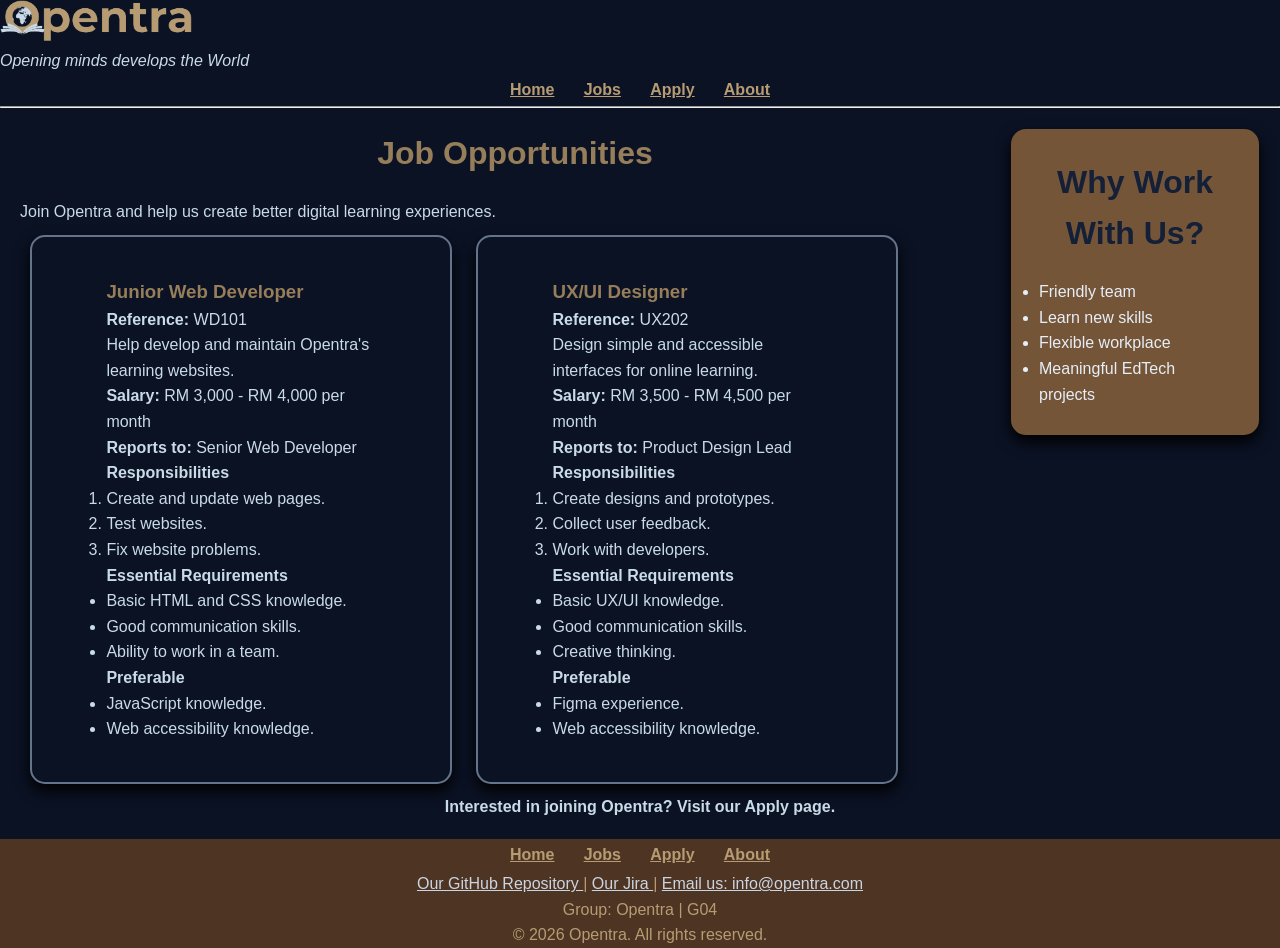
<file: Jobs.html>
<!DOCTYPE html>
<html lang="en">

<head>
    <meta charset="UTF-8">
    <meta name="description" content="Jobs at Opentra">
    <meta name="author" content="Opentra">
    <title>Jobs - Opentra</title>

    <link href="style/Styling.css" rel="stylesheet">

    <style>
        main {
            padding: 20px;
        }

        aside {
            float: right;
            width: 20%;
            margin: 10px;
            padding: 15px;
            border: 1px solid black;
            box-sizing: border-box;
        }

        section {
            display: inline-block;
            vertical-align: top;
            width: 34%;
            margin: 10px;
            padding: 15px;
            border: 1px solid #ccc;
            box-sizing: border-box;
        }
    </style>
</head>

<body>

    <header>
        <div class="Brand">
            <a href = "index.html"> <img src="style/FullLogo1.png" alt="Opentra Logo" style="width: 15%";></a>
            <p>Opening minds develops the World</p>
        </div>

        <nav>
            <a href="index.html">Home</a>
            <a href="Jobs.html">Jobs</a>
            <a href="Apply.html">Apply</a>   
            <a href="About.html">About</a>
        </nav>

        <hr>
    </header>

    <main class="job-page">

        <aside>
            <h2>Why Work With Us?</h2>
            <ul>
                <li>Friendly team</li>
                <li>Learn new skills</li>
                <li>Flexible workplace</li>
                <li>Meaningful EdTech projects</li>
            </ul>
        </aside>

        <h2>Job Opportunities</h2>

        <p>
            Join Opentra and help us create better digital learning experiences.
        </p>

        <section>
            <h3>Junior Web Developer</h3>

            <p><strong>Reference:</strong> WD101</p>

            <p>
                Help develop and maintain Opentra's learning websites.
            </p>

            <p><strong>Salary:</strong> RM 3,000 - RM 4,000 per month</p>

            <p><strong>Reports to:</strong> Senior Web Developer</p>

            <h4>Responsibilities</h4>
            <ol>
                <li>Create and update web pages.</li>
                <li>Test websites.</li>
                <li>Fix website problems.</li>
            </ol>

            <h4>Essential Requirements</h4>
            <ul>
                <li>Basic HTML and CSS knowledge.</li>
                <li>Good communication skills.</li>
                <li>Ability to work in a team.</li>
            </ul>

            <h4>Preferable</h4>
            <ul>
                <li>JavaScript knowledge.</li>
                <li>Web accessibility knowledge.</li>
            </ul>
        </section>

        <section>
            <h3>UX/UI Designer</h3>

            <p><strong>Reference:</strong> UX202</p>

            <p>
                Design simple and accessible interfaces for online learning.
            </p>

            <p><strong>Salary:</strong> RM 3,500 - RM 4,500 per month</p>

            <p><strong>Reports to:</strong> Product Design Lead</p>

            <h4>Responsibilities</h4>
            <ol>
                <li>Create designs and prototypes.</li>
                <li>Collect user feedback.</li>
                <li>Work with developers.</li>
            </ol>

            <h4>Essential Requirements</h4>
            <ul>
                <li>Basic UX/UI knowledge.</li>
                <li>Good communication skills.</li>
                <li>Creative thinking.</li>
            </ul>

            <h4>Preferable</h4>
            <ul>
                <li>Figma experience.</li>
                <li>Web accessibility knowledge.</li>
            </ul>
        </section>

        <p style="text-align:center; clear:both;">
            <strong>
                Interested in joining Opentra? Visit our Apply page.
            </strong>
        </p>

    </main>

    <footer>

        <nav class="footer-nav">
            <a href="index.html">Home</a>
            <a href="Jobs.html">Jobs</a>
            <a href="Apply.html">Apply</a>
            <a href="About.html">About</a>
        </nav>

        <div class="footer-links">
            <p>
                <a href="https://github.com/106728696/Opentra-COS10026-WebTechProject-.git" target="_blank">
                    Our GitHub Repository
                </a> |

                <a href="https://webprojectcos10026group4.atlassian.net/jira/software/projects/SCRUM/boards/1?filter=assignee%20%3D%20712020%3A55e128ab-8704-4aef-9166-c0e524ca37be&groupBy=none" target="_blank">
                    Our Jira
                </a> |

                <a href="mailto:info@opentra.com">
                    Email us: info@opentra.com
                </a>
            </p>
        </div>

        <p>Group: Opentra | G04</p>
        <p>&copy; 2026 Opentra. All rights reserved.</p>

    </footer>

</body>

</html>
</file>
<file: style/Styling.css>
/*General*/

* { /*universal selector*/
    padding: 0;
    margin: 0;
}

body {
    font-family: "Ovo", Georgia, sans-serif;
    background-color: #0b1224;
    color:#c9dbe7;
    line-height: 1.6;
    
}

h1, h2, h3 {
    font-family: "Montserrat", "Geneva", Verdana, Sans-serif;
}

.brand {
    display: flex;
    gap: 15px;
    padding: 10px;
}

header p {
    font-style: italic;
}

nav {
    list-style: none;
    display: flex;
    justify-content: center;
    flex-wrap: wrap;
    gap: 10px;
    padding: 0;
    margin: 0;
}

nav a { 
    padding: 0.2em 0.6em;
    border: 4px;
    color:#b79c73;
    font-weight: bold;
    font-family: "Geneva", Verdana, Sans-serif;
    position: center;
    flex-wrap: wrap;
    gap: 10px;
}

nav a:hover {
    color:#edd8b6;
}

h1 {
    font-size: 2.5rem;
}

h2, h3 {
        color:#967e5a;
        font-weight: bold;
}

h2 {
    text-align: center;
    margin-bottom: 20px;
    font-size: 2rem;
}

/*Home Page*/

.description-text {
    width: 60%;
}

#search-label {
    opacity: 75%;
}

.search-button :hover {
    background-color: #475569;
}

main section {
    padding: 40px 6%;
}

.courses p, .Employment-announcements p {
    text-align: center;
}

table {
    width: 100%;
    border-collapse: collapse;
    border: 1px solid #0b1224;
    background-color: #1c2741;
}

thead {
    background-color: #4d3423;
    color: #ffffff;
    font-family: "Geneva", Verdana, Sans-serif;
}

thead tr :hover {
    background-color: #2d1e13;
    color: #9bb3f7;
}

th, td {
    padding: 12px;
    border: 2px solid #0b1224;
}

th {
    text-align: center;
}

tbody tr :hover {
    background-color: #111a2e;
    color: #b79c73;
}

.Testimonials {
    background-color: #141f38;
}

article {
    padding: 30px;
    border: 2px #0b1224;
}

.Employment-announcements a {
    color:#8c6b55
}

.Statistics {
    background-color: #141f38;
    display: grid;
    gap: 20px;
    text-align: center;
    grid-template-columns: repeat(3, 1fr);
}

.Statistics h2 {
    grid-column: 1/-1;
}

.Statistics div {
    padding: 20px;
}

.Statistics h3 {
    color:#967e5a
}

.Statistics div :hover {
    font-size: 150%;
}

/*Apply Page*/

.application-form {
    background-color: #111a2e;
    padding: 30px;
    border-radius: 10px;
    box-shadow: 0 2px 8px #64748b;
}

.application-form fieldset {
    margin-bottom: 25px;
    padding: 20px;
    border: 2px solid #cbd5e1;
    border-radius: 8px;
}

.application-form fieldset div input, .form-group select, .form-group textarea {
    background-color:#141f38;
    color:#838485
}

.application-form legend {
    padding: 0 10px;
    font-weight: bold;
    color: #8c6b55;
}

.form-group {
    display: grid;
    grid-template-columns: 200px 1fr;
    gap: 15px;
    align-items: center;
    margin-bottom: 18px;
}

.form-group label {
    font-weight: bold;
}

.form-group input,
.form-group select,
.form-group textarea {
    width: 97%;
    padding: 10px;
    border: 1px solid #94a3b8;
    border-radius: 5px;
    font-size: 1rem;
}

.form-group input:focus,
.form-group select:focus,
.form-group textarea:focus {
    outline: 3px solid #bfdbfe;
    border-color: #a98764;
}

.gender-fieldset {
    margin-top: 20px;
}

.gender-fieldset label {
    margin-right: 20px;
}


.checkbox-group {
    display: grid;
    grid-template-columns: repeat(2, 1fr);
    gap: 12px;
    margin-bottom: 20px;
}


.checkbox-group label {
    padding: 8px;
}


.form-buttons {
    display: flex;
    gap: 3px;
    justify-content: center;
    margin-top: 20px;
}

.form-buttons button {
    padding: 16px 28px; 
    border: none;               
    font-size: 15px; 
    cursor: pointer;
    transition: 0.3s;
    background-color: #4d3423; 
    color: #ffffff;
}

.form-buttons button[type="reset"]{
    border-radius: 0 8px 8px 0; 
}

.form-buttons button[type="submit"]{
    border-radius: 8px 0 0 8px; 
}

.form-buttons :hover {
    background-color: #475569;
}

/*Job Page*/

.job-page aside {
    float: right;
    weight: 25%;
    background-color:#755537;
    color:#e6eef8;
    padding: 28px;
    border: 2px;
    margin: 1px;
    border-radius: 15px;
    box-shadow: 0 7px 15px #020100;
}

.job-page aside h2 {
    color:#141f38;
}

.job-page section {
    background-image: url(BlueGradientBG.png) repeat X;
    border: 2px solid #64748b;
    border-radius: 15px;
    box-shadow: 0 7px 15px #020100;
}


/*About Page*/

.header-container {
    width: 85%;
    max-width: 1100px;
    margin: auto;
    padding: 20px 0;

    display: flex;
    justify-content: space-between;
    align-items: center;
}

.about-intro {
    text-align: center;
    padding: 50px 0;
}

.about-intro p {
    max-width: 700px;
    margin-left: auto;
    margin-right: auto;
}

.group-info {
    padding-left: 25px;
}

.group-info ul {
    margin-top: 10px;
}

.team-photo {
    max-width: 900px;
    margin: 20px auto 40px;
    padding: 15px;
    border: 2px solid #183153;
}

.team-photo img {
    display: block;
    width: 100%;
    height: auto;
}

.team-photo figcaption {
    margin-top: 10px;
    text-align: center;
    font-size: 14px;
}

.student-id {
    display: inline-block;
    margin: 5px 0 12px;
    padding: 4px 10px;

    background-color: #e6eef8;
    color: #183153;

    border-radius: 4px;

    font-size: 14px;
    font-weight: bold;
}
.team-section {
    text-align: center;
}

.team-members {
    display: grid;
    grid-template-columns: repeat(4, 1fr);
    gap: 20px;

    max-width: 1200px;
    margin: 30px auto 0;
}

.team-member {
    padding: 20px;

    background-color: #111a2e;

    border: 2px solid #183153;
    border-radius: 8px;

    text-align: center;
}

.member-photo {
    width: 180px;
    height: 180px;

    object-fit: cover;
    object-position: center;

    display: block;
    margin: 0 auto 15px;

    border-radius: 6px;
}

.team-member h3 {
    margin: 10px 0 5px;
    color: #967e5a;
}

.team-member p {
    margin-bottom: 10px;
    line-height: 1.5;
}


.quotes dt {
    font-weight: bold;
    margin-top: 30px;
}


.quotes dd {
    margin-left: 0;
}


blockquote {
    margin: 10px 0;
    padding: 10px 15px;

    border-left: 4px solid #183153;

    background-color: #1c2741;
}



.table-container {
    overflow-x: auto;
}


.fun-facts {
    width: 100%;
    border-collapse: collapse;
    margin-top: 20px;
}


.fun-facts caption {
    font-weight: bold;
    margin-bottom: 10px;
}

.fun-facts th,
.fun-facts td {
    padding: 12px;
    text-align: left;
}

.acknowledgement {
    padding: 25px;

    background-color:#111a2e;

    border-left: 4px solid #446b55;
}

.copyright {
    margin-top: 30px;
    padding-top: 20px;

    border-top: 1px solid #63758c;

    font-size: 14px;
}



@media screen and (max-width: 700px) {

    main {
        width: 90%;
    }


    .header-container {
        width: 90%;
        flex-direction: column;
        gap: 15px;
    }


    nav ul {
        gap: 15px;
        flex-wrap: wrap;
        justify-content: center;
    }


    h1 {
        font-size: 32px;
    }


    section {
        margin: 40px 0;
    }


    .student-id {
        display: block;
        width: fit-content;

        margin-left: 0;
        margin-top: 5px;
    }


    .fun-facts {
        min-width: 650px;
    }

}

footer {
    background-color:#4d3423;
    color:#b79c73;
    text-align: center;
}

.footer-links a {
    color:#cbd5e1
}

.footer-links :hover {
    color:#0b1224
}
</file>
